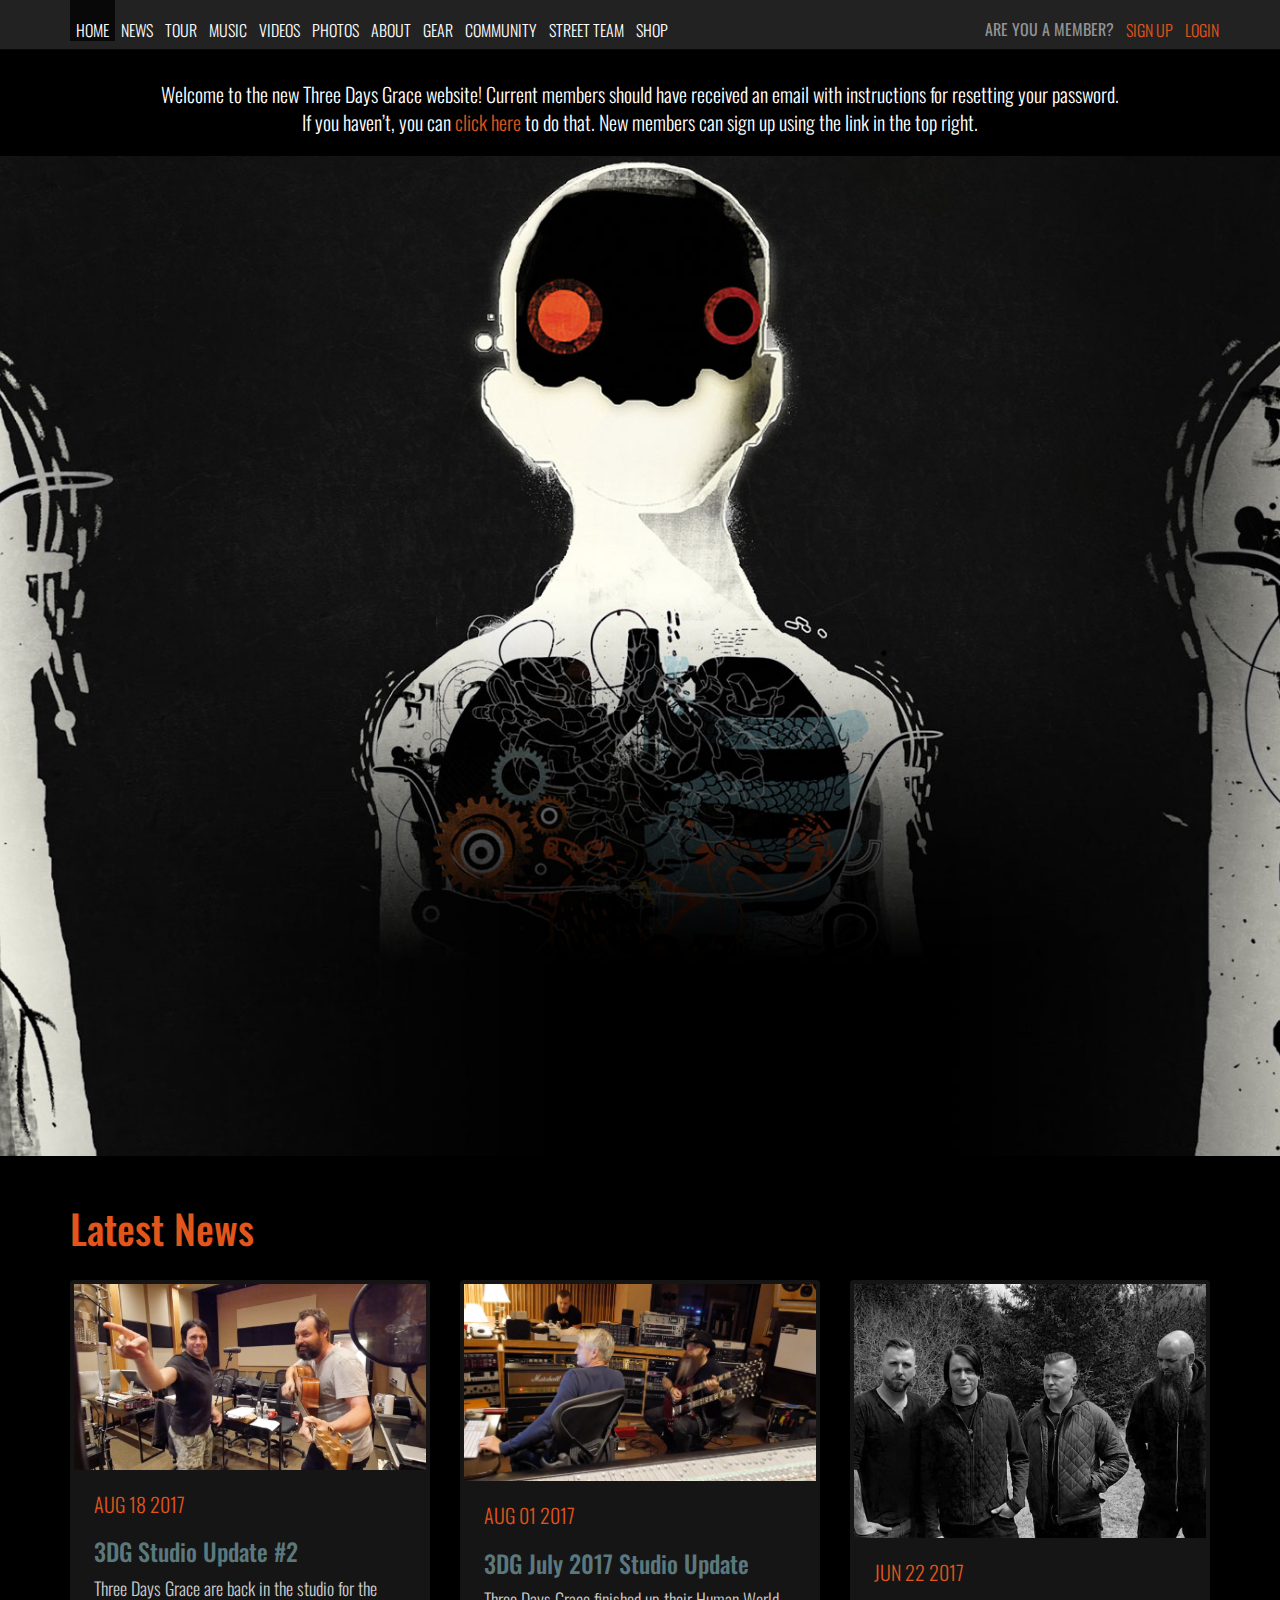
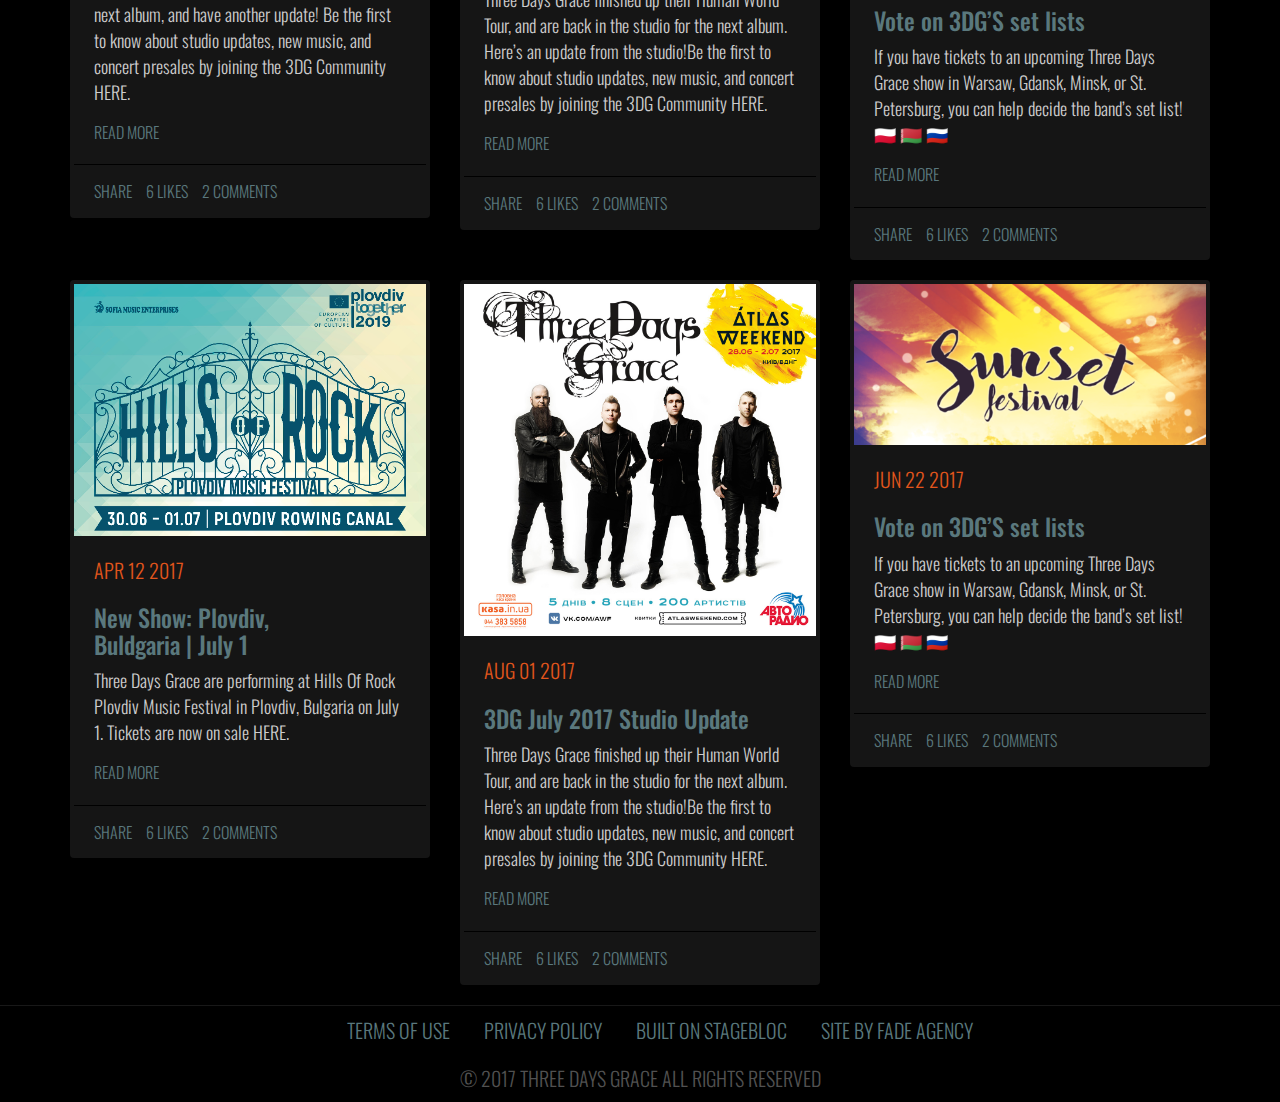
<file: index.html>
<!DOCTYPE html>
<html lang="de">
<head>
    <meta charset="utf-8">
    <meta http-equiv="X-UA-Compatible" content="IE=edge">
    <meta name="viewport" content="width=device-width, initial-scale=1.0, user-scalable=no">
    <!-- Die 3 Meta-Tags oben *müssen* zuerst im head stehen; jeglicher sonstiger head-Inhalt muss *nach* diesen Tags kommen -->
    <title>Bootstrap-Basis-Vorlage</title>
    <link href="https://fonts.googleapis.com/css?family=Oswald:300,400" rel="stylesheet">
    <!-- Bootstrap -->
    <link href="css/bootstrap.css" rel="stylesheet">
    <!-- Costum -->
    <link rel="stylesheet" href="css/costum.css">

</head>
<body>
    <header>
        <nav class="navbar navbar-inverse navbar-fixed-top">
            <div class="container">
                <!-- Titel und Schalter werden für eine bessere mobile Ansicht zusammengefasst -->
                <div class="navbar-header">
                    <button type="button" class="navbar-toggle collapsed" data-toggle="collapse" data-target="#bs-example-navbar-collapse-1" aria-expanded="false">
                        <span class="sr-only">Navigation ein-/ausblenden</span>
                        <span class="icon-bar"></span>
                        <span class="icon-bar"></span>
                        <span class="icon-bar"></span>
                    </button>
                    <a class="navbar-brand band-title" href="#">Three Days Grace</a>
                </div>

                <!-- Alle Navigationslinks, Formulare und anderer Inhalt werden hier zusammengefasst und können dann ein- und ausgeblendet werden -->
                <div class="collapse navbar-collapse" id="bs-example-navbar-collapse-1">
                    <ul class="nav navbar-nav">
                        <li class="active"><a href="#">Home <span class="sr-only">(aktuell)</span></a></li>
                        <li><a href="#">News</a></li>
                        <li><a href="#">Tour</a></li>
                        <li><a href="#">Music</a></li>
                        <li><a href="#">Videos</a></li>
                        <li><a href="#">Photos</a></li>
                        <li><a href="#">About</a></li>
                        <li><a href="#">Gear</a></li>
                        <li class="hide-list-element"><a href="#">Community</a></li>
                        <li class="hide-list-element"><a href="#">Street Team</a></li>
                        <li class="hide-list-element"><a href="#">Shop</a></li>
                    </ul>
                    <ul class="nav navbar-nav navbar-right hide-list-element">
                        <li class="member">Are you a Member? </li>
                        <li><a href="#" data-toggle="modal" data-target="#meinModal-2">Sign Up</a></li>
                        <li><a href="#" data-toggle="modal" data-target="#meinModal">Login</a></li>

                    </ul>
                </div><!-- /.navbar-collapse -->
            </div><!-- /.container-fluid -->
        </nav>
        <p class="text-center">
            Welcome to the new Three Days Grace website! Current members should have received an email with instructions for resetting your password.
            If you haven’t, you can <a href="#">click here</a> to do that. New members can sign up using the link in the top right.
        </p>
    </header>
    <div class="jumbotron">
        <div class="teaser-bg"></div>
    </div>
    <main class="container content">
        <h1>Latest News</h1>
        <div class="row">
            <div class="col-sm-6 col-md-4">
                <div class="thumbnail">
                    <img src="imgs/news-1.png" alt="news-1">
                    <div class="caption">
                        <span class="date">Aug 18 2017</span>
                        <h3>3DG Studio Update #2</h3>
                        <p>
                            Three Days Grace are back in the studio for the next album, and have another update!
                            Be the first to know about studio updates, new music,
                            and concert presales by joining the 3DG Community HERE.
                        </p>
                        <div class="read-more">
                            <a href="#">Read More</a>
                        </div>
                    </div>
                    <div class="social">
                        <a href="#">Share</a>
                        <a href="#"> 6 Likes</a>
                        <a href="#"> 2 Comments</a>
                    </div>
                </div>
            </div>
            <div class="col-sm-6 col-md-4">
                <div class="thumbnail">
                    <img src="imgs/news-2.png" alt="news-2">
                    <div class="caption">
                        <span class="date">Aug 01 2017</span>
                        <h3>3DG July 2017 Studio Update</h3>
                        <p>
                            Three Days Grace finished up their Human World Tour, and are back in the studio for the next album.
                            Here’s an update from the studio!Be the first to know about studio updates, new music,
                            and concert presales by joining the 3DG Community HERE.
                        </p>
                        <div class="read-more">
                            <a href="#">Read More</a>
                        </div>
                    </div>
                    <div class="social">
                        <a href="#">Share</a>
                        <a href="#"> 6 Likes</a>
                        <a href="#"> 2 Comments</a>
                    </div>
                </div>
            </div>
            <div class="col-sm-6 col-md-4">
                <div class="thumbnail">
                    <img src="imgs/news-3.png" alt="news-3">
                    <div class="caption">
                        <span class="date">Jun 22 2017</span>
                        <h3>Vote on 3DG’S set lists</h3>
                        <p>
                            If you have tickets to an upcoming Three Days Grace show in Warsaw, Gdansk, Minsk,
                            or St. Petersburg, you can help decide the band’s set list! 🇵🇱 🇧🇾 🇷🇺
                        </p>
                        <div class="read-more">
                            <a href="#">Read More</a>
                        </div>
                    </div>
                    <div class="social">
                        <a href="#">Share</a>
                        <a href="#"> 6 Likes</a>
                        <a href="#"> 2 Comments</a>
                    </div>
                </div>
            </div>
        </div>
        <div class="row">
            <div class="col-sm-6 col-md-4">
                <div class="thumbnail">
                    <img src="imgs/news-4.png" alt="news-1">
                    <div class="caption">
                        <span class="date">Apr 12 2017</span>
                        <h3>New Show: Plovdiv,<br> Buldgaria | July 1</h3>
                        <p>
                            Three Days Grace are performing at Hills Of Rock Plovdiv Music Festival in Plovdiv,
                            Bulgaria on July 1. Tickets are now on sale HERE.
                        </p>
                        <div class="read-more">
                            <a href="#">Read More</a>
                        </div>
                    </div>
                    <div class="social">
                        <a href="#">Share</a>
                        <a href="#"> 6 Likes</a>
                        <a href="#"> 2 Comments</a>
                    </div>
                </div>
            </div>
            <div class="col-sm-6 col-md-4">
                <div class="thumbnail">
                    <img src="imgs/news-5.jpeg" alt="news-2">
                    <div class="caption">
                        <span class="date">Aug 01 2017</span>
                        <h3>3DG July 2017 Studio Update</h3>
                        <p>
                            Three Days Grace finished up their Human World Tour, and are back in the studio for the next album.
                            Here’s an update from the studio!Be the first to know about studio updates, new music,
                            and concert presales by joining the 3DG Community HERE.
                        </p>
                        <div class="read-more">
                            <a href="#">Read More</a>
                        </div>
                    </div>
                    <div class="social">
                        <a href="#">Share</a>
                        <a href="#"> 6 Likes</a>
                        <a href="#"> 2 Comments</a>
                    </div>
                </div>
            </div>
            <div class="col-sm-6 col-md-4">
                <div class="thumbnail">
                    <img src="imgs/news-6.png" alt="news-3">
                    <div class="caption">
                        <span class="date">Jun 22 2017</span>
                        <h3>Vote on 3DG’S set lists</h3>
                        <p>
                            If you have tickets to an upcoming Three Days Grace show in Warsaw, Gdansk, Minsk,
                            or St. Petersburg, you can help decide the band’s set list! 🇵🇱 🇧🇾 🇷🇺
                        </p>
                        <div class="read-more">
                            <a href="#">Read More</a>
                        </div>
                    </div>
                    <div class="social">
                        <a href="#">Share</a>
                        <a href="#"> 6 Likes</a>
                        <a href="#"> 2 Comments</a>
                    </div>
                </div>
            </div>
        </div>
    </main>
    <footer>
        <div class="container text-center text-uppercase">
            <ul class="footer-list">
                <li><a href="#">Terms of use</a></li>
                <li><a href="#">Privacy policy</a></li>
                <li><a href="#">Built on stagebloc</a></li>
                <li><a href="#">Site by fade agency</a></li>
            </ul>
            <p>
                &copy; 2017 Three Days Grace All rights reserved
            </p>
        </div>
    </footer>

    <!-- Modal Login -->
    <div class="modal fade" id="meinModal" tabindex="-1" role="dialog" aria-labelledby="meinModalLabel">
        <div class="modal-dialog" role="document">
            <div class="modal-content text-center">
                <div class="modal-header">
                    <button type="button" class="close" data-dismiss="modal" aria-label="Schließen"><span aria-hidden="true">&times;</span></button>
                    <h2 class="modal-title" id="meinModalLabel">Login</h2>
                </div>
                <div class="modal-body">
                    <form class="form-horizontal ">
                        <div class="form-group">
                            <div class="col-xs-12 col-sm-12 col-md-12 col-lg-12">
                                <input type="email" class="form-control" placeholder="Email or Username">
                            </div>
                        </div>
                        <div class="form-group">
                            <div class="col-xs-12 col-sm-12 col-md-12 col-lg-12">
                                <input type="password" class="form-control" placeholder="Password">
                            </div>
                        </div>
                        <div class="form-group">
                            <div class="col-xs-12 col-sm-12 col-md-12 col-lg-12">
                                <input type="password" class="form-control" placeholder="Password">
                            </div>
                        </div>
                    </form>
                </div>
                <div class="modal-footer">
                    <button type="button" class="btn btn-primary">Login</button>
                    <button type="button" class="btn btn-default" data-dismiss="modal">Forgot Password?</button>
                </div>
            </div>
        </div>
    </div>

    <!-- Modal Sign Up -->
    <div class="modal fade" id="meinModal-2" tabindex="-1" role="dialog" aria-labelledby="meinModalLabel">
        <div class="modal-dialog" role="document">
            <div class="modal-content text-center">
                <div class="modal-header">
                    <button type="button" class="close" data-dismiss="modal" aria-label="Schließen"><span aria-hidden="true">&times;</span></button>
                    <h2 class="modal-title" id="meinModalLabel">Sign Up</h2>
                </div>
                <div class="modal-body">
                    <form class="form-horizontal ">
                        <div class="form-group">
                            <div class="col-xs-12 col-sm-12 col-md-12 col-lg-12">
                                <input type="email" class="form-control" placeholder="Email">
                            </div>
                        </div>
                        <div class="form-group">
                            <div class="col-xs-12 col-sm-12 col-md-12 col-lg-12">
                                <input type="password" class="form-control" placeholder="Password">
                            </div>
                        </div>
                        <div class="form-group">
                            <div class="col-xs-12 col-sm-12 col-md-12 col-lg-12">
                                <input type="text" class="form-control" placeholder="Username">
                            </div>
                        </div>
                        <div class="form-group">
                            <div class="col-xs-12 col-sm-12 col-md-12 col-lg-12">
                                <input type="date" class="form-control" placeholder="Username">
                            </div>
                        </div>
                    </form>
                </div>
                <div class="modal-footer">
                    <button type="button" class="btn btn-primary">Sign Up</button>
                </div>
            </div>
        </div>
    </div>
<!-- jQuery (wird für Bootstrap JavaScript-Plugins benötigt) -->
<script src="https://ajax.googleapis.com/ajax/libs/jquery/1.11.3/jquery.min.js"></script>
<!-- Binde alle kompilierten Plugins zusammen ein (wie hier unten) oder such dir einzelne Dateien nach Bedarf aus -->
<script src="js/bootstrap.min.js"></script>
</body>
</html>
</file>
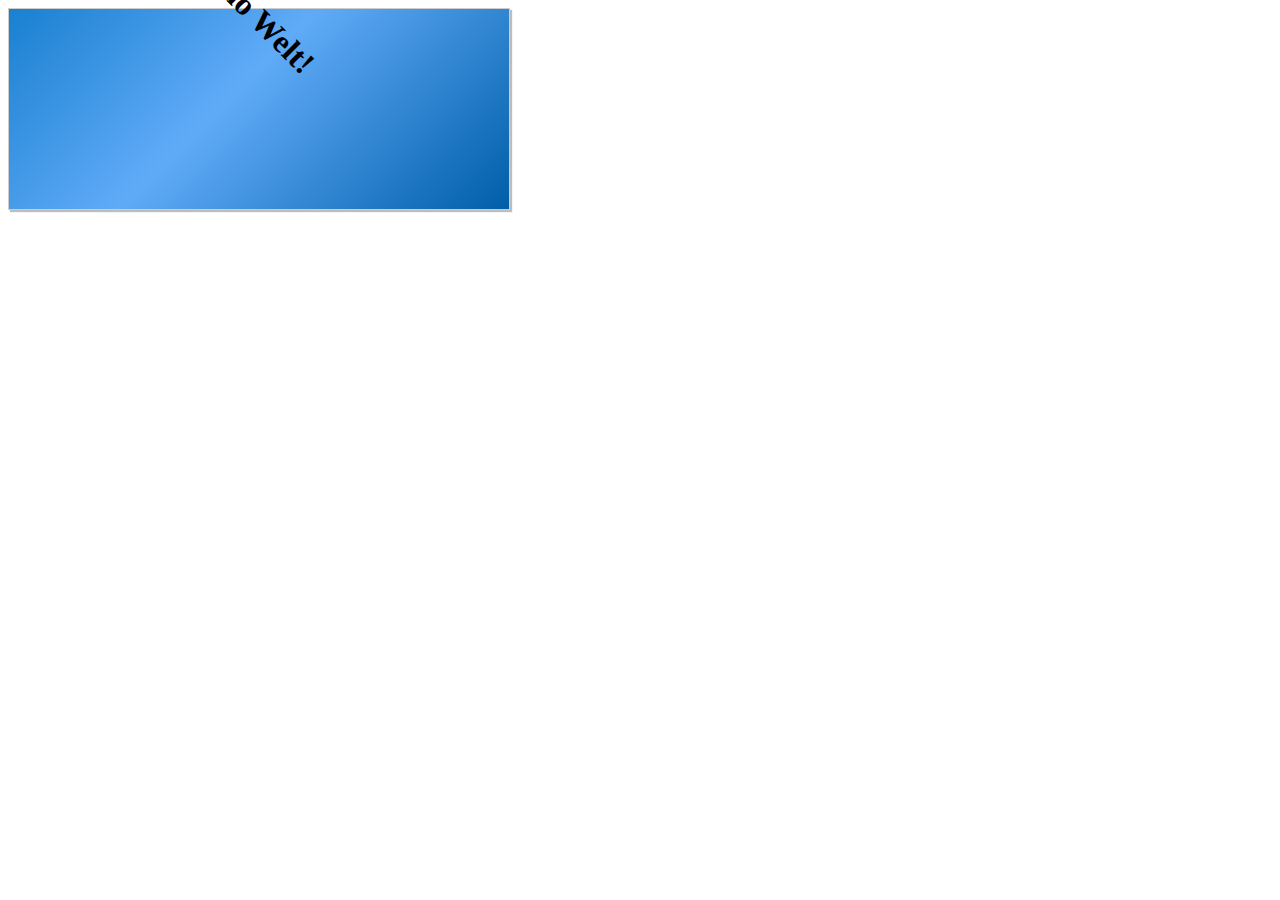
<file: test.html>
<!DOCTYPE html>
<html lang="de">
<head>
    <meta charset="UTF-8">
    <title>Title</title>
</head>
<body>
<div style="width: 500px; height: 200px; border: 1px solid #cdcdcd; box-shadow: 2px 2px 1px 0 rgba(0,0,0,0.26);/* Permalink - use to edit and share this gradient: http://colorzilla.com/gradient-editor/#1980d0+0,60abf8+44,005ea8+100 */
background: #1980d0; /* Old browsers */
background: -moz-linear-gradient(-45deg, #1980d0 0%, #60abf8 44%, #005ea8 100%); /* FF3.6-15 */
background: -webkit-linear-gradient(-45deg, #1980d0 0%,#60abf8 44%,#005ea8 100%); /* Chrome10-25,Safari5.1-6 */
background: linear-gradient(135deg, #1980d0 0%,#60abf8 44%,#005ea8 100%); /* W3C, IE10+, FF16+, Chrome26+, Opera12+, Safari7+ */
filter: progid:DXImageTransform.Microsoft.gradient( startColorstr='#1980d0', endColorstr='#005ea8',GradientType=1 ); /* IE6-9 fallback on horizontal gradient */">
</div>
<h1 style="transform: rotate(45deg); position: relative; top: 150px;">HAllo Welt!</h1>
</body>
</html>
</file>
<file: css/costum.css>
main, footer {
  display: block; }

body {
  font-family: "Oswald",Helvetica,Arial,sans-serif;
  font-size: 20px;
  line-height: 28px;
  color: #ffffff;
  background-color: #000;
  font-weight: 300;
  padding-top: 60px;
  height: 100%; }

.navbar-inverse {
  font-family: "Oswald", Helvetica, Arial, sans-serif;
  font-size: 16px; }
  .navbar-inverse .navbar-nav li a {
    text-transform: uppercase;
    color: #ffffff;
    padding: 19px 6px 0 6px;
    line-height: 22px; }
    .navbar-inverse .navbar-nav li a:hover {
      color: #5a787d; }
    .navbar-inverse .navbar-nav li a:focus {
      color: #e2561c;
      outline: none; }
      .navbar-inverse .navbar-nav li a:focus:hover {
        color: #5a787d; }
  .navbar-inverse .navbar-right .member {
    padding: 15px 6px 0px 6px;
    font-size: 16px;
    font-weight: 400;
    text-transform: uppercase;
    color: #939393; }
  .navbar-inverse .navbar-right li a {
    color: #e2561c; }
  .navbar-inverse .band-title {
    display: none; }

header p {
  max-width: 985px;
  margin: 20px auto;
  font-weight: 300;
  font-size: 20px;
  padding: 0 10px; }
  header p a {
    color: #e2561c; }
    header p a:hover {
      color: #ffffff; }

.teaser-bg {
  background: url(../imgs/teaser_bg.jpeg) no-repeat top center;
  background-size: cover;
  width: 100%;
  height: 1000px;
  margin: -48px 0; }

.content h1 {
  font-size: 40px;
  color: #e2561c;
  margin-bottom: 30px; }
.content .thumbnail {
  border: none;
  background-color: #151515; }
  .content .thumbnail .caption {
    padding: 20px;
    border-bottom: 1px solid #000; }
    .content .thumbnail .caption .date {
      color: #e2561c;
      font-weight: 300;
      font-size: 20px;
      text-transform: uppercase; }
    .content .thumbnail .caption h3 {
      color: #5a787d; }
    .content .thumbnail .caption p {
      color: #ccc;
      font-size: 18px;
      font-weight: 300;
      line-height: 26px;
      margin-bottom: 11px; }
    .content .thumbnail .caption .read-more a {
      font-size: 16px;
      font-weight: 300;
      color: #5a787d;
      text-transform: uppercase; }
    .content .thumbnail .caption .read-more a:hover {
      color: #e2561c; }
  .content .thumbnail .social {
    padding: 10px 20px; }
    .content .thumbnail .social a {
      font-size: 16px;
      font-weight: 300;
      color: #5a787d;
      text-transform: uppercase;
      margin-right: 10px; }

footer {
  background-color: #000;
  border-top: 1px solid #181818; }
  footer .footer-list li {
    list-style: none;
    display: inline-block;
    margin: 10px 15px; }
    footer .footer-list li a {
      color: #5a787d; }
      footer .footer-list li a:hover {
        color: #e2561c;
        text-decoration: none; }
    footer .footer-list li:first-child {
      margin-left: 0; }
    footer .footer-list li:last-child {
      margin-right: 0; }
  footer p {
    color: #515151; }

.modal-title {
  font-size: 28px;
  line-height: 34px;
  color: #848689; }

.close {
  position: relative;
  top: -12px;
  font-size: 60px; }

.modal-body {
  padding: 30px; }
  .modal-body .form-control {
    padding: 20px;
    height: 60px;
    font-size: 18px; }

@media (max-width: 767px) {
  .teaser-bg {
    height: 500px; } }
@media (max-width: 467px) {
  .teaser-bg {
    height: 300px; } }
@media (max-width: 359px) {
  .teaser-bg {
    height: 150px; } }
@media (max-width: 992px) {
  .container {
    width: 100%; }

  .navbar-header {
    float: none; }

  .navbar-left, .navbar-right {
    float: none !important; }

  .navbar-toggle {
    display: block; }

  .navbar-collapse {
    border-top: 1px solid transparent;
    box-shadow: inset 0 1px 0 rgba(255, 255, 255, 0.1); }

  .navbar-fixed-top {
    top: 0;
    border-width: 0 0 1px; }

  .navbar-collapse.collapse {
    display: none !important; }

  .navbar-nav {
    float: none !important;
    margin-top: 7.5px; }

  .navbar-nav > li {
    float: none; }

  .navbar-nav > li > a {
    padding-top: 10px;
    padding-bottom: 10px; }

  .collapse.in {
    display: block !important; }

  .navbar-inverse .band-title {
    display: block; }

  .container > .navbar-header, .container-fluid > .navbar-header, .container > .navbar-collapse, .container-fluid > .navbar-collapse {
    margin-right: 0;
    margin-left: 0; }

  .hide-list-element {
    display: none !important; } }
</file>
